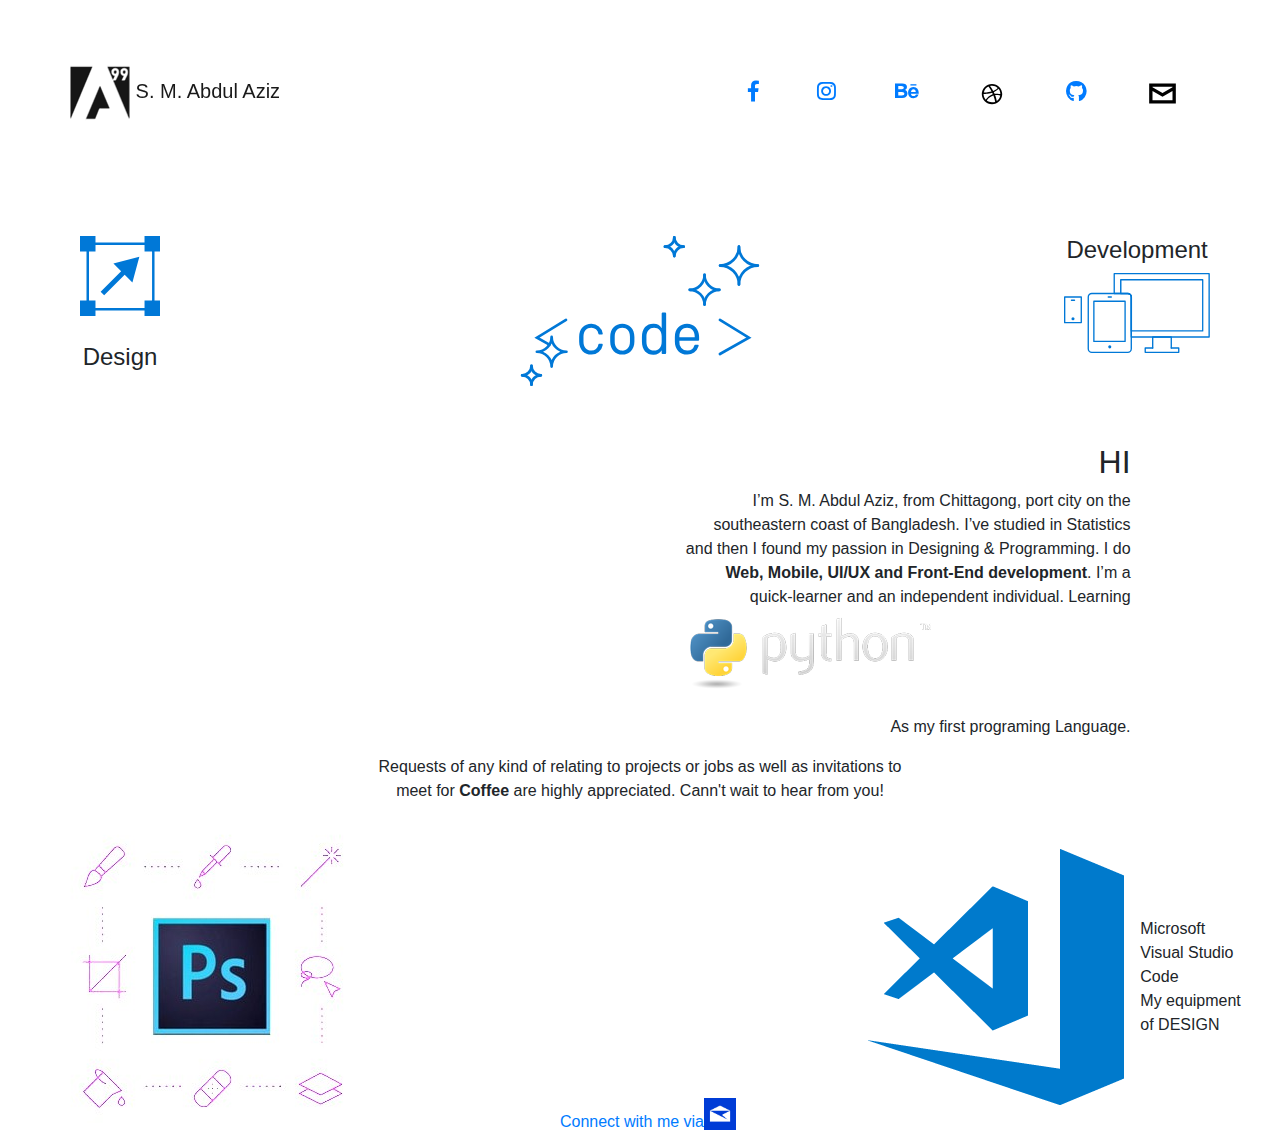
<file: index.html>
<!doctype html>
<html lang="en">

<head>
  <!-- Required meta tags -->
  <meta charset="utf-8">
  <meta name="viewport" content="width=device-width, initial-scale=1, shrink-to-fit=no">

  <link rel="stylesheet" href="./styles/style.css">
  <link href="./styles/fontawesome-all.css" rel="stylesheet">
  <link rel="shortcut icon" href="./images/A99.ico" type="image/x-icon">
  <link href="https://fonts.googleapis.com/css?family=Raleway" rel="stylesheet">
  <link href="https://fonts.googleapis.com/css?family=Rubik" rel="stylesheet">
  <!-- Bootstrap CSS -->
  <link rel="stylesheet" href="./styles/bootstrap.min.css">

  <title>Aa99</title>
</head>

<body>
  <nav class="navbar sticky-top navbar-light" id="MainNav">
    <div class="container">
      <div class="row">
        <a class="navbar-brand p-0" href="#">
          <img src="./images/A99.png" width=auto height="60" class="d-inline-block align-center" alt="aa99">
          <span class="logo-text">
            S. M. Abdul Aziz
          </span>
        </a>
      </div>
      <div class=" col-sm-5 col-12 social d-inline-flex align-items-center justify-content-between">
        <a href="https://www.facebook.com/don.sayemon.07" target="_blank">
          <i class="fab fa-facebook-f fa-lg color"></i>
        </a>
        <a href="https://www.instagram.com/don_sayemon/" target="_blank">
          <i class="fab fa-instagram fa-lg color"></i>
        </a>
        <a href="https://www.behance.net/DonSayemon" target="_blank">
          <i class="fab fa-behance fa-lg color"></i>
        </a>
        <a href="https://dribbble.com/sayemon10" class="pt-2">
          <svg version="1.1" id="Layer_1" xmlns="http://www.w3.org/2000/svg" xmlns:xlink="http://www.w3.org/1999/xlink" x="0px" y="0px"
            height="30px" viewBox="0 0 32 32" style="enable-background:new 0 0 32 32;" xml:space="preserve">
            <g>
              <path class="st0" d="M16,27c-6,0-10.9-4.9-10.9-10.9S10,5.2,16,5.2s10.9,4.9,10.9,10.9S22,27,16,27z M24.8,17.5
            c-0.3-0.1-2.8-0.8-5.5-0.4c1.2,3.2,1.7,5.8,1.8,6.4C23,22.1,24.4,20,24.8,17.5z M19.4,24.3c-0.2-0.8-0.7-3.5-1.9-6.8c0,0,0,0-0.1,0
            c-5,1.8-6.8,5.2-7,5.5c1.5,1.2,3.4,1.8,5.5,1.8C17.3,25.1,18.4,24.8,19.4,24.3z M9.4,22.1c0.2-0.3,2.7-4.4,7.2-5.9
            c0.1,0,0.3-0.1,0.3-0.1c-0.3-0.5-0.5-1-0.8-1.5c-4.4,1.3-8.7,1.3-9.1,1.3c0,0.1,0,0.2,0,0.3C7.1,18.4,7.9,20.5,9.4,22.1z M7.3,14.3
            c0.4,0,4.1,0,8.2-1.1c-1.5-2.6-3.1-4.9-3.3-5.1C9.7,9.2,7.9,11.6,7.3,14.3z M13.9,7.5c0.3,0.3,1.8,2.5,3.4,5.2
            c3.2-1.2,4.5-3,4.7-3.2c-1.6-1.4-3.6-2.3-5.9-2.3C15.2,7.2,14.6,7.3,13.9,7.5z M22.9,10.5c-0.2,0.3-1.7,2.2-5,3.5
            c0.2,0.4,0.4,0.8,0.6,1.3c0.1,0.2,0.2,0.3,0.2,0.4c2.9-0.3,5.9,0.3,6.2,0.3C24.9,13.9,24.1,12,22.9,10.5z" />
            </g>
          </svg>
        </a>
        <a href="https://github.com/sayemon10/" target="_blank">
          <i class="fab fa-github fa-lg color"></i>
        </a>
        <a href="mailto:abdulaziz.aziz99@gmail.com" class="pt-2">
          <svg version="1.1" id="Layer_1" xmlns="http://www.w3.org/2000/svg" xmlns:xlink="http://www.w3.org/1999/xlink" x="0px" y="0px"
            height="35px" viewBox="0 0 21 21" style="enable-background:new 0 0 21 21;" xml:space="preserve">
            <g>
              <path id="email" class="st0" d="M2.5,16.5v-12h16v12H2.5z M4.5,14.5h12V9l-6,3.4L4.5,9V14.5z M4.5,6.5v0.2l6,3.5l6-3.5V6.5H4.5z"
              />
            </g>
          </svg>
        </a>
      </div>
    </div>


  </nav>
  <nav class="navbar fixed-bottom col-3 mx-auto" id="bottom">
    <div class='icon-scroll'>
      <div/>
  </nav>
  <div class="container-fluid d-flex align-items-center Hero">
    <div class="intro container p-0">
      <div class="row  justify-content-between">
        <div class="col">
          <div class="float-left d-none d-sm-block">
            <svg version="1.1" id="Layer_1" xmlns="http://www.w3.org/2000/svg" xmlns:xlink="http://www.w3.org/1999/xlink" x="0px" y="0px"
              height="100" width="auto" viewBox="0 0 500 500" enable-background="new 0 0 500 500" xml:space="preserve">
              <g>
                <g>
                  <path fill="#0078d7" d="M127.4,372.6h245.2V400H450v-77.4h-27.4V77.4H450V0h-77.4v32.5H127.4V0H50v77.4h32.5v245.2H50V400h77.4
                      V372.6z M95,77.4h32.5V45h245.2v32.5h37.6v245.2h-37.6v37.6H127.4v-37.6H95V77.4z" />
                  <polygon fill="#0078d7" points="170.9,296.8 273.4,194.3 312,232.9 346.8,103.2 217.1,138 255.7,176.6 153.2,279.1 		" />
                </g>
              </g>
            </svg>
            <div class="h4 text-center">
              Design
            </div>
          </div>
        </div>
        <div class="col-sm-4">
          <div class="float-none">
            <svg xmlns="http://www.w3.org/2000/svg" id="381ef0da-eae1-47f0-8942-3277defccee8" viewBox="0 0 88.45 55.67" width="auto"
              height="150" data-name="Warstwa 1">
              <defs>
                <style>
                  .\38 c0d7497-861c-4cda-97b2-8bfcdad12fd9 {
                    fill: #0078d7;
                  }

                  .\38 1d367a6-aaee-4852-988d-68fb927278b6,
                  .ed45aefc-3c36-4dd8-89f2-80f5f0630a76 {
                    fill: none;
                    stroke: #0078d7;
                    stroke-linecap: round;
                  }

                  .\38 1d367a6-aaee-4852-988d-68fb927278b6 {
                    stroke-miterlimit: 10;
                  }

                  .ed45aefc-3c36-4dd8-89f2-80f5f0630a76 {
                    stroke-linejoin: round;
                  }
                </style>
              </defs>
              <title>Code</title>
              <path class="8c0d7497-861c-4cda-97b2-8bfcdad12fd9" transform="translate(-471.05 -347.34)" d="M 497.16 389.87 a 2.59 2.59 0 0 0 2.68 -2.24 a 0.27 0.27 0 0 1 0.29 -0.26 h 1.06 a 0.24 0.24 0 0 1 0.24 0.26 a 1.37 1.37 0 0 1 0 0.26 a 4.21 4.21 0 0 1 -4.25 3.45 c -2.53 0 -4.49 -1.8 -4.49 -4.88 v -1.67 c 0 -3.08 1.94 -4.88 4.49 -4.88 a 4.24 4.24 0 0 1 4.27 3.61 a 0.76 0.76 0 0 0 0 0.13 a 0.25 0.25 0 0 1 -0.24 0.26 h -1.06 a 0.31 0.31 0 0 1 -0.31 -0.29 a 2.59 2.59 0 0 0 -2.68 -2.24 c -1.65 0 -2.86 1.19 -2.86 3.3 v 1.89 C 494.3 388.7 495.53 389.87 497.16 389.87 Z"
              />
              <path class="8c0d7497-861c-4cda-97b2-8bfcdad12fd9" transform="translate(-471.05 -347.34)" d="M 508.71 379.9 c 2.53 0 4.49 1.8 4.49 4.88 v 1.67 c 0 3.08 -2 4.88 -4.49 4.88 s -4.49 -1.8 -4.49 -4.88 v -1.67 C 504.22 381.71 506.15 379.9 508.71 379.9 Z m 0 10 c 1.65 0 2.84 -1.17 2.84 -3.3 v -1.89 c 0 -2.13 -1.19 -3.3 -2.84 -3.3 s -2.82 1.17 -2.82 3.3 v 1.89 C 505.89 388.7 507.08 389.87 508.71 389.87 Z"
              />
              <path class="8c0d7497-861c-4cda-97b2-8bfcdad12fd9" transform="translate(-471.05 -347.34)" d="M 523.32 390.75 v -1 a 3.51 3.51 0 0 1 -3.15 1.63 c -2.42 0 -4.18 -1.72 -4.18 -4.93 v -1.63 c 0 -3.17 1.72 -4.88 4.18 -4.88 a 3.49 3.49 0 0 1 3.15 1.63 v -5.43 a 0.37 0.37 0 0 1 0.37 -0.37 h 0.92 a 0.37 0.37 0 0 1 0.37 0.37 v 14.65 a 0.36 0.36 0 0 1 -0.37 0.37 h -0.92 A 0.36 0.36 0 0 1 523.32 390.75 Z m 0 -4.18 v -2 c 0 -2 -1.14 -3.19 -2.84 -3.19 s -2.82 1.28 -2.82 3.32 v 1.87 c 0 2 1.08 3.3 2.82 3.3 S 523.32 388.59 523.32 386.57 Z"
              />
              <path class="8c0d7497-861c-4cda-97b2-8bfcdad12fd9" transform="translate(-471.05 -347.34)" d="M 532.76 389.87 a 2.61 2.61 0 0 0 2.68 -1.87 a 0.37 0.37 0 0 1 0.35 -0.26 h 1 a 0.25 0.25 0 0 1 0.26 0.26 a 1.5 1.5 0 0 1 -0.09 0.33 a 4.27 4.27 0 0 1 -4.22 3 c -2.55 0 -4.53 -1.8 -4.53 -4.88 v -1.67 c 0 -3.08 2 -4.88 4.51 -4.88 s 4.49 1.85 4.49 4.86 v 1.1 a 0.36 0.36 0 0 1 -0.4 0.35 H 529.9 v 0.48 A 2.88 2.88 0 0 0 532.76 389.87 Z m 2.82 -5.28 c 0 -2 -1.19 -3.21 -2.84 -3.21 s -2.84 1.17 -2.84 3.21 v 0.31 h 5.68 v -0.31 Z"
              />
              <polyline class="81d367a6-aaee-4852-988d-68fb927278b6" points="73.89,31.13 84.63,37.72 73.89,43.78" />
              <polyline class="81d367a6-aaee-4852-988d-68fb927278b6" points="16.76,31.13 6.01,37.72 10.59,40.3" />
              <path class="81d367a6-aaee-4852-988d-68fb927278b6" transform="translate(-471.05 -347.34)" d="M 552 365.3 a 7 7 0 0 1 7 -7"
              />
              <path class="81d367a6-aaee-4852-988d-68fb927278b6" transform="translate(-471.05 -347.34)" d="M 552 365.3 a 7 7 0 0 0 -7 -7"
              />
              <path class="81d367a6-aaee-4852-988d-68fb927278b6" transform="translate(-471.05 -347.34)" d="M 552 351.3 a 7 7 0 0 0 7 7"
              />
              <path class="81d367a6-aaee-4852-988d-68fb927278b6" transform="translate(-471.05 -347.34)" d="M 552 351.3 a 7 7 0 0 1 -7 7"
              />
              <path class="81d367a6-aaee-4852-988d-68fb927278b6" transform="translate(-471.05 -347.34)" d="M 539.22 372.8 a 5.5 5.5 0 0 1 5.5 -5.5"
              />
              <path class="81d367a6-aaee-4852-988d-68fb927278b6" transform="translate(-471.05 -347.34)" d="M 539.23 372.8 a 5.49 5.49 0 0 0 -5.48 -5.5"
              />
              <path class="81d367a6-aaee-4852-988d-68fb927278b6" transform="translate(-471.05 -347.34)" d="M 539.22 361.8 a 5.5 5.5 0 0 0 5.5 5.5"
              />
              <path class="81d367a6-aaee-4852-988d-68fb927278b6" transform="translate(-471.05 -347.34)" d="M 539.23 361.8 a 5.49 5.49 0 0 1 -5.48 5.5"
              />
              <path class="ed45aefc-3c36-4dd8-89f2-80f5f0630a76" transform="translate(-471.05 -347.34)" d="M 477 390.29 a 5.49 5.49 0 0 0 5.48 -5.5 h 0 a 5.5 5.5 0 0 0 5.5 5.5 a 5.5 5.5 0 0 0 -5.5 5.5 h 0 A 5.49 5.49 0 0 0 477 390.29 Z"
              />
              <path class="81d367a6-aaee-4852-988d-68fb927278b6" transform="translate(-471.05 -347.34)" d="M 528 354.78 a 3.47 3.47 0 0 1 3.47 -3.47"
              />
              <path class="81d367a6-aaee-4852-988d-68fb927278b6" transform="translate(-471.05 -347.34)" d="M 528 354.78 a 3.46 3.46 0 0 0 -3.46 -3.47"
              />
              <path class="81d367a6-aaee-4852-988d-68fb927278b6" transform="translate(-471.05 -347.34)" d="M 528 347.84 a 3.47 3.47 0 0 0 3.47 3.47"
              />
              <path class="81d367a6-aaee-4852-988d-68fb927278b6" transform="translate(-471.05 -347.34)" d="M 528 347.84 a 3.46 3.46 0 0 1 -3.46 3.47"
              />
              <path class="81d367a6-aaee-4852-988d-68fb927278b6" transform="translate(-471.05 -347.34)" d="M 475 402.51 a 3.47 3.47 0 0 1 3.47 -3.47"
              />
              <path class="81d367a6-aaee-4852-988d-68fb927278b6" transform="translate(-471.05 -347.34)" d="M 475 402.51 a 3.46 3.46 0 0 0 -3.46 -3.47"
              />
              <path class="81d367a6-aaee-4852-988d-68fb927278b6" transform="translate(-471.05 -347.34)" d="M 475 395.57 a 3.47 3.47 0 0 0 3.47 3.47"
              />
              <path class="81d367a6-aaee-4852-988d-68fb927278b6" transform="translate(-471.05 -347.34)" d="M 475 395.57 a 3.46 3.46 0 0 1 -3.46 3.47"
              />
            </svg>
          </div>
        </div>
        <div class="col">
          <div class="float-right d-none d-sm-block">
            <div class="h4 text-center">
              Development
            </div>
            <svg xmlns="http://www.w3.org/2000/svg" id="88686d92-443c-48ce-a314-347f1cf0a69c" viewBox="0 0 108.24 59.38" width="auto"
              height="80" data-name="Warstwa 1">
              <defs>
                <style>
                  .e45ee043-6ad4-4a67-994b-f82c256615d1 {
                    fill: #0078d7;
                  }
                </style>
              </defs>
              <title>Development</title>
              <path class="e45ee043-6ad4-4a67-994b-f82c256615d1" transform="translate(-3496.06 -2643.19)"
                d="M 3581.24 2702.57 h -24.89 a 0.5 0.5 0 0 1 -0.5 -0.5 v -3.24 a 0.5 0.5 0 0 1 0.5 -0.5 h 5.55 a 0.5 0.5 0 0 1 0 1 h -5.05 v 2.24 h 23.89 v -2.24 h -5.05 a 0.5 0.5 0 1 1 0 -1 h 5.55 a 0.5 0.5 0 0 1 0.5 0.5 v 3.24 A 0.5 0.5 0 0 1 3581.24 2702.57 Z"
              />
              <path class="e45ee043-6ad4-4a67-994b-f82c256615d1" transform="translate(-3496.06 -2643.19)" d="M 3575.69 2699.34 a 0.5 0.5 0 0 1 -0.5 -0.5 v -7.67 H 3562.4 v 7.67 a 0.5 0.5 0 0 1 -1 0 v -8.17 a 0.5 0.5 0 0 1 0.5 -0.5 h 13.79 a 0.5 0.5 0 0 1 0.5 0.5 v 8.17 A 0.5 0.5 0 0 1 3575.69 2699.34 Z"
              />
              <path class="e45ee043-6ad4-4a67-994b-f82c256615d1" transform="translate(-3496.06 -2643.19)" d="M 3543.36 2702.57 h -26.64 a 3.16 3.16 0 0 1 -3.15 -3.15 v -38.35 a 3.16 3.16 0 0 1 3.15 -3.15 h 26.64 a 3.16 3.16 0 0 1 3.15 3.15 v 38.35 A 3.16 3.16 0 0 1 3543.36 2702.57 Z m -26.64 -43.65 a 2.15 2.15 0 0 0 -2.15 2.15 v 38.35 a 2.15 2.15 0 0 0 2.15 2.15 h 26.64 a 2.15 2.15 0 0 0 2.15 -2.15 v -38.35 a 2.15 2.15 0 0 0 -2.15 -2.15 h -26.64 Z"
              />
              <path class="e45ee043-6ad4-4a67-994b-f82c256615d1" transform="translate(-3496.06 -2643.19)" d="M 3599 2686.69 h -53 a 0.5 0.5 0 0 1 -0.5 -0.5 v -25.11 a 2.15 2.15 0 0 0 -2.15 -2.15 h -5.19 a 0.5 0.5 0 0 1 -0.5 -0.5 v -10.26 a 0.5 0.5 0 0 1 0.5 -0.5 H 3599 a 0.5 0.5 0 0 1 0.5 0.5 v 38 A 0.5 0.5 0 0 1 3599 2686.69 Z m -52.46 -1 h 52 v -37 h -59.8 v 9.26 h 4.69 a 3.16 3.16 0 0 1 3.15 3.15 v 24.61 Z"
              />
              <path class="e45ee043-6ad4-4a67-994b-f82c256615d1" transform="translate(-3496.06 -2643.19)" d="M 3508.89 2680.52 h -12.33 a 0.5 0.5 0 0 1 -0.5 -0.5 v -19 a 0.5 0.5 0 0 1 0.5 -0.5 h 12.33 a 0.5 0.5 0 0 1 0.5 0.5 v 19 A 0.5 0.5 0 0 1 3508.89 2680.52 Z m -11.83 -1 h 11.33 v -18 h -11.33 v 18 Z"
              />
              <path class="e45ee043-6ad4-4a67-994b-f82c256615d1" transform="translate(-3496.06 -2643.19)" d="M 3503.87 2663.88 h -2.28 a 0.5 0.5 0 1 1 0 -1 h 2.28 A 0.5 0.5 0 0 1 3503.87 2663.88 Z"
              />
              <path class="e45ee043-6ad4-4a67-994b-f82c256615d1" transform="translate(-3496.06 -2643.19)" d="M 3531.18 2661.51 h -2.28 a 0.5 0.5 0 0 1 0 -1 h 2.28 A 0.5 0.5 0 0 1 3531.18 2661.51 Z"
              />
              <circle class="e45ee043-6ad4-4a67-994b-f82c256615d1" cx="6.67" cy="33.94" r="1.14" />
              <circle class="e45ee043-6ad4-4a67-994b-f82c256615d1" cx="33.98" cy="54.81" r="1.14" />
              <path class="e45ee043-6ad4-4a67-994b-f82c256615d1" transform="translate(-3496.06 -2643.19)" d="M 3603.8 2691.16 H 3546 a 0.5 0.5 0 0 1 -0.5 -0.5 v -29.59 a 2.15 2.15 0 0 0 -2.15 -2.15 h -10 a 0.5 0.5 0 0 1 -0.5 -0.5 v -14.73 a 0.5 0.5 0 0 1 0.5 -0.5 h 70.46 a 0.5 0.5 0 0 1 0.5 0.5 v 47 A 0.5 0.5 0 0 1 3603.8 2691.16 Z m -57.29 -1 h 56.79 v -46 h -69.46 v 13.73 h 9.52 a 3.16 3.16 0 0 1 3.15 3.15 v 29.09 Z"
              />
              <path class="e45ee043-6ad4-4a67-994b-f82c256615d1" transform="translate(-3496.06 -2643.19)" d="M 3541.41 2694.47 h -23.18 a 0.5 0.5 0 0 1 -0.5 -0.5 v -29.83 a 0.5 0.5 0 0 1 0.5 -0.5 h 23.18 a 0.5 0.5 0 0 1 0.5 0.5 V 2694 A 0.5 0.5 0 0 1 3541.41 2694.47 Z m -22.68 -1 h 22.18 v -28.83 h -22.18 v 28.83 Z"
              />
            </svg>
          </div>
        </div>
      </div>
    </div>
  </div>
  <div class="container-fluid" id="About">
    <div class="row">
      <div class="col profile d-none d-lg-block"></div>
      <div class="col-lg-7 col-10 mx-auto d-flex align-items-center">
        <div class="col col-lg-8 mx-auto">
          <h2 class="text-right">HI</h2>
          <p class="font-weight-light text-right">I’m
            <span class="font-weight-light color name">S. M. Abdul Aziz</span>, from Chittagong, port city on the southeastern coast of Bangladesh. I’ve studied in
            Statistics and then I found my passion in
            <span class="color name">Designing & Programming</span>. I do
            <span class="font-weight-bold">Web, Mobile, UI/UX and Front-End development</span>. I’m a quick-learner and an independent individual. Learning
            <br>
            <img src="./images/python-logo.png" alt="Python">
            <br> As my first programing Language.</p>
        </div>
      </div>
    </div>
  </div>
  <div class="container-fluid" id="expert">
    <p class="col-lg-6 col-sm-8 text-center mx-auto px-5" id="greet">
      Requests of any kind of relating to projects or jobs as well as invitations to meet for
      <strong>Coffee</strong> are highly appreciated. Cann't wait to hear from you!
    </p>
    <div class="row">
      <div class="col-sm-4 d-flex justify-content-center order-lg-0 order-sm-0">
        <img src="./images/ps.jpg" class="d-none d-lg-block" alt="PS">
      </div>
      <div class="col-lg-4 d-flex align-self-end justify-content-center order-lg-1 order-2">
        <a href="mailto:abdulaziz.aziz99@gmail.com" class="d-flex align-items-center">
          <span class="text-center pt-3 pl-3" id="contact">
            Connect with me via
          </span>
          <img src="./images/thumb_Mail-2.png" class="email" alt="email">
        </a>
      </div>
      <div class="col-lg-4 d-flex align-items-center justify-content-center order-lg-2 order-1">
        <img src="./images/vscode.ico" class=" vscode" alt="vscode ">
        <span class="vscode px-3 py-3">Microsoft Visual Studio Code
          <br>My equipment of
          <span class="design"> DESIGN </span>
        </span>
      </div>



    </div>
  </div>
  <!-- Optional JavaScript -->
  <!-- jQuery first, then Popper.js, then Bootstrap JS -->
  <script src="./scripts/jquery-3.2.1.min.js"></script>
  <script src="https://cdnjs.cloudflare.com/ajax/libs/popper.js/1.12.9/umd/popper.min.js"></script>
  <script src="./scripts/bootstrap.min.js"></script>
</body>

</html>
</file>
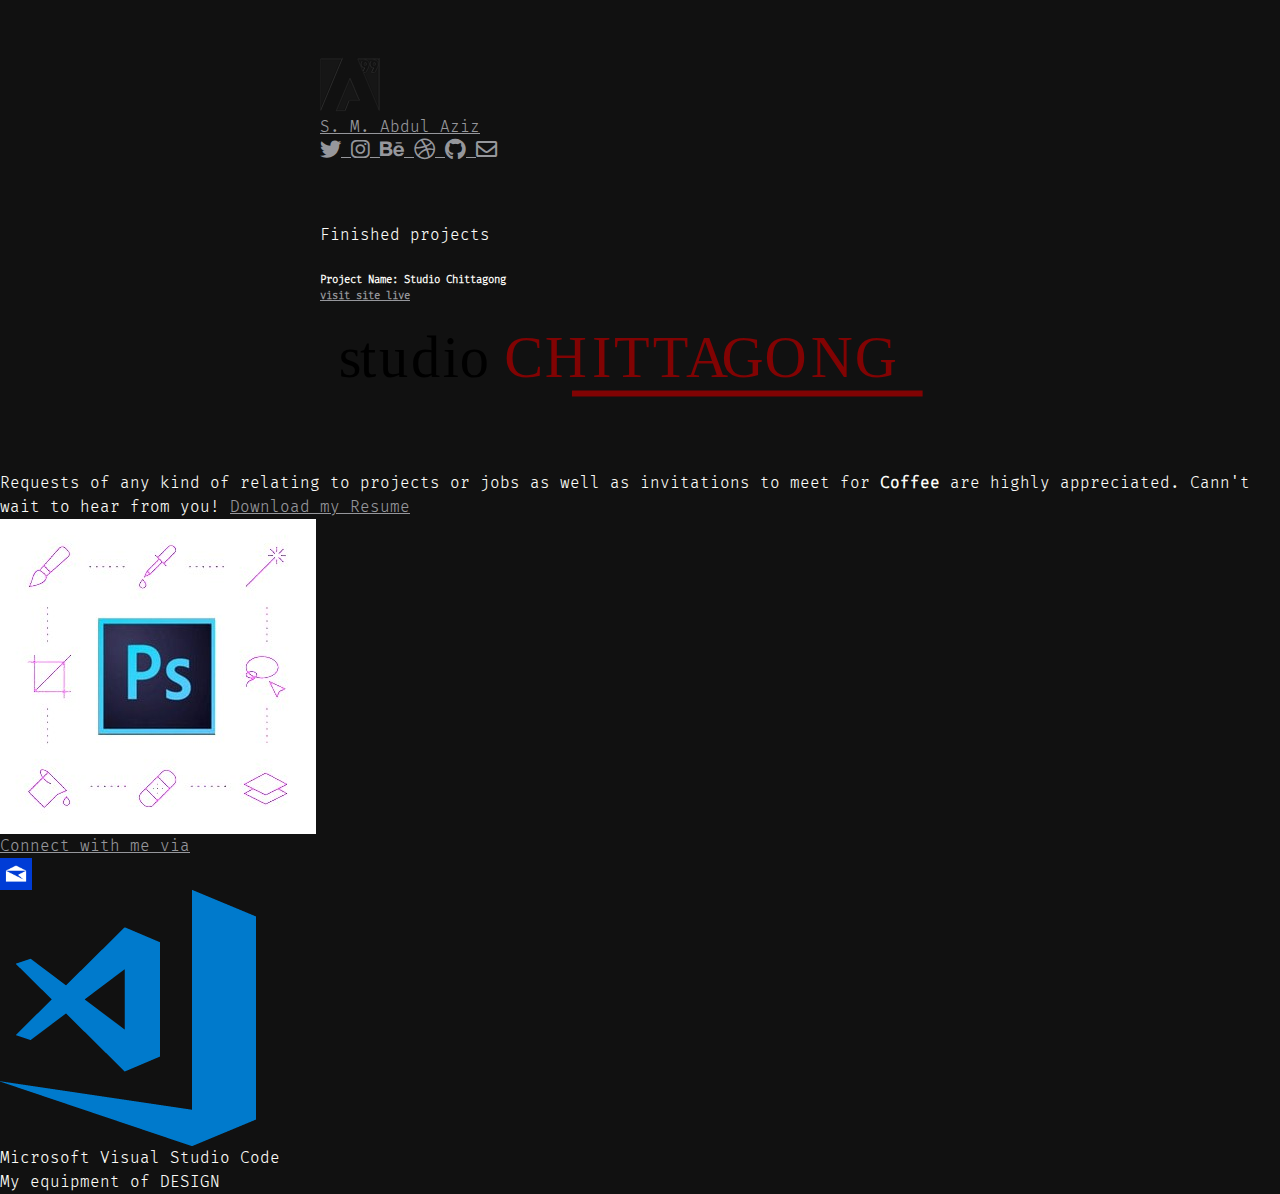
<file: portfolio.html>
<!DOCTYPE html>
<html lang="en">

<head>
    <meta charset="utf-8">
    <title>Sayemon10 || Portfolio ¯\_(ツ)_/¯</title>
    <!-- Required meta tags -->
    <meta name="viewport" content="width=device-width, initial-scale=1.0">
    <meta http-equiv="X-UA-Compatible" content="ie=edge">
    <meta name="author" content="S. M. Abdul Aziz">
    <meta name="keywords" content="sayemon10, S. M. Abdul Aziz, design, code, development">
    <meta name="description"
        content="I’m S. M. Abdul Aziz, from Chittagong, port city on the southeastern coast of Bangladesh. I’ve studied in Statistics and then I found my passion in Designing & Programming. I do Web, Mobile, UI/UX and Front-End development. I’m a quick-learner and an independent individual.">
    <!-- Google / Search Engine Tags -->
    <meta itemprop="name" content="Sayemon10">
    <meta itemprop="description"
        content="I’m S. M. Abdul Aziz, from Chittagong, port city on the southeastern coast of Bangladesh. I’ve studied in Statistics and then I found my passion in Designing & Programming. I do Web, Mobile, UI/UX and Front-End development. I’m a quick-learner and an independent individual.">
    <meta itemprop="image" content="https://sayemon10.github.io/images/A99.png">

    <!-- Facebook Meta Tags -->
    <meta property="og:url" content="https://sayemon10.github.io">
    <meta property="og:type" content="website">
    <meta property="og:title" content="Sayemon10">
    <meta property="og:description"
        content="I’m S. M. Abdul Aziz, from Chittagong, port city on the southeastern coast of Bangladesh. I’ve studied in Statistics and then I found my passion in Designing & Programming. I do Web, Mobile, UI/UX and Front-End development. I’m a quick-learner and an independent individual.">
    <meta property="og:image" content="https://sayemon10.github.io/images/A99.png">

    <!-- Twitter Meta Tags -->
    <meta name="twitter:card" content="summary_large_image">
    <meta name="twitter:title" content="Sayemon10">
    <meta name="twitter:description"
        content="I’m S. M. Abdul Aziz, from Chittagong, port city on the southeastern coast of Bangladesh. I’ve studied in Statistics and then I found my passion in Designing & Programming. I do Web, Mobile, UI/UX and Front-End development. I’m a quick-learner and an independent individual.">
    <meta name="twitter:image" content="https://sayemon10.github.io/images/A99.png">

    <link rel="shortcut icon" href="./images/A99.ico" type="image/x-icon">
    <link href="https://fonts.googleapis.com/css?family=Roboto+Condensed" rel="stylesheet">
    <link href="https://fonts.googleapis.com/css?family=Rubik" rel="stylesheet">
    <!-- Bootstrap CSS -->
    <link rel="stylesheet" href="https://maxcdn.bootstrapcdn.com/bootstrap/4.0.0/css/bootstrap.min.css"
        integrity="sha384-Gn5384xqQ1aoWXA+058RXPxPg6fy4IWvTNh0E263XmFcJlSAwiGgFAW/dAiS6JXm" crossorigin="anonymous">
    <link rel="stylesheet" href="./styles/style.css">
    <link href="./styles/fontawesome-all.css" rel="stylesheet">
    <!-- Global site tag (gtag.js) - Google Analytics -->
    <script async src="https://www.googletagmanager.com/gtag/js?id=UA-116552066-1"></script>
    <script>
        window.dataLayer = window.dataLayer || [];
        function gtag() { dataLayer.push(arguments); }
        gtag('js', new Date());

        gtag('config', 'UA-116552066-1');
    </script>

</head>

<body data-instant-intensity="mousedown">
    <nav class="navbar sticky-top navbar-light" id="MainNav">
        <div class="container">
            <div class="row order-sm-0 order-2">
                <a class="navbar-brand p-0" href="./index.html">
                    <img src="./images/A99.png" class="d-inline-block" alt="AA99">
                    <span class="logo-text align-middle ml-lg-4 ml-3">
                        S. M. Abdul Aziz
                    </span>
                </a>
            </div>
            <div class="col-sm-5 col-12 social d-inline-flex align-items-center justify-content-between px-0 order-1">
                <a href="https://twitter.com/sayemon10" target="_blank">
                    <i class="fab fa-twitter fa-lg color"></i>
                </a>
                <a href="https://www.instagram.com/don_sayemon/" target="_blank">
                    <i class="fab fa-instagram fa-lg color"></i>
                </a>
                <a href="https://www.behance.net/sayemon10" target="_blank">
                    <i class="fab fa-behance fa-lg color"></i>
                </a>
                <a href="https://dribbble.com/sayemon10" target="_blank">
                    <i class="fab fa-dribbble fa-lg color"></i>
                </a>
                <a href="https://github.com/sayemon10/" target="_blank">
                    <i class="fab fa-github fa-lg color"></i>
                </a>
                <a href="mailto:abdulaziz.aziz99@gmail.com" target="_blank">
                    <i class="far fa-envelope fa-lg color"></i>
                </a>
            </div>
        </div>
    </nav>
    <div class="container-fluid" id="portfolio">
        <div class="container p-0">
            <p class="text-center color name my-5">Finished projects</p>
            <div class="row align-items-center portfolio">
                <h6 class="col-sm name align-self-md-start">Project Name: Studio Chittagong <br><a
                        href="https://www.studiochittagong.com" target="_blank">visit site live</a></h6>
                <div class="col-sm studioChittagong position-relative">
                    <svg version="1.2" baseProfile="tiny" id="Layer_1" xmlns="http://www.w3.org/2000/svg"
                        xmlns:xlink="http://www.w3.org/1999/xlink" x="0px" y="0px" width="602.643px" height="80px"
                        viewBox="0 0 602.643 80" xml:space="preserve">
                        <text transform="matrix(1 0 0 1 18.7275 48.3218)" font-family="'AGaramondPro-Bold'"
                            font-size="58.3333">s</text>
                        <text transform="matrix(1 0 0 1 39.9019 48.3218)" font-family="'AGaramondPro-Bold'"
                            font-size="58.3333">t</text>
                        <text transform="matrix(1 0 0 1 59.0352 48.3218)" font-family="'AGaramondPro-Bold'"
                            font-size="58.3333">u</text>
                        <text transform="matrix(1 0 0 1 91.0596 48.3218)" font-family="'AGaramondPro-Bold'"
                            font-size="58.3333">d</text>
                        <text transform="matrix(1 0 0 1 122.6753 48.3218)" font-family="'AGaramondPro-Bold'"
                            font-size="58.3333">i</text>
                        <text transform="matrix(1 0 0 1 139.6499 48.3218)" font-family="'AGaramondPro-Bold'"
                            font-size="58.3333">o</text>
                        <text transform="matrix(1 0 0 1 170.041 48.3218)" font-family="'AGaramondPro-Bold'"
                            font-size="58.3333">
                        </text>
                        <text transform="matrix(1 0 0 1 184.3325 48.3218)" fill="#810303"
                            font-family="'AGaramondPro-Bold'" font-size="58.3333">C</text>
                        <text transform="matrix(1 0 0 1 224.8154 48.3218)" fill="#810303"
                            font-family="'AGaramondPro-Bold'" font-size="58.3333">H</text>
                        <text transform="matrix(1 0 0 1 272.1235 48.3218)" fill="#810303"
                            font-family="'AGaramondPro-Bold'" font-size="58.3333">I</text>
                        <text transform="matrix(1 0 0 1 294.0562 48.3218)" fill="#810303"
                            font-family="'AGaramondPro-Bold'" font-size="58.3333">T</text>
                        <text transform="matrix(1 0 0 1 332.6714 48.3218)" fill="#810303"
                            font-family="'AGaramondPro-Bold'" font-size="58.3333">T</text>
                        <text transform="matrix(1 0 0 1 366.0962 48.3218)" fill="#810303"
                            font-family="'AGaramondPro-Bold'" font-size="58.3333">A</text>
                        <text transform="matrix(1 0 0 1 401.3882 48.3218)" fill="#810303"
                            font-family="'AGaramondPro-Bold'" font-size="58.3333">G</text>
                        <text transform="matrix(1 0 0 1 444.4966 48.3218)" fill="#810303"
                            font-family="'AGaramondPro-Bold'" font-size="58.3333">O</text>
                        <text transform="matrix(1 0 0 1 490.7544 48.3218)" fill="#810303"
                            font-family="'AGaramondPro-Bold'" font-size="58.3333">N</text>
                        <text transform="matrix(1 0 0 1 534.6782 48.3218)" fill="#810303"
                            font-family="'AGaramondPro-Bold'" font-size="58.3333">G</text>
                        <path fill-rule="evenodd" fill="#810303" d="M251.975,67.602v-6.035h350.668v6.035H251.975z" />
                    </svg>
                </div>
            </div>
        </div>
    </div>
    <div class="container-fluid" id="expert" style="scroll-snap-align: none;">
        <p class="col-lg-6 col-sm-8 text-center mx-auto px-5" id="greet">
            Requests of any kind of relating to projects or jobs as well as invitations to meet for
            <strong>Coffee</strong> are highly appreciated. Cann't wait to hear from you!
            <a href="./Resume.pdf" class="color CV" target="_blank">Download my Resume</a>
        </p>
        <div class="row">
            <div class="col-sm-4 d-flex justify-content-center order-lg-0 order-sm-0">
                <img src="./images/ps.jpg" class="d-none d-lg-block" alt="PS">
            </div>
            <div class="col-lg-4 d-flex align-self-end justify-content-center order-lg-1 order-2">
                <a href="mailto:abdulaziz.aziz99@gmail.com?subject=Hello !&body=Hi Sayemon10, so I was looking at your website and..."
                    class="d-flex align-items-center">
                    <span class="text-center pt-3 pl-3" id="contact">
                        Connect with me via
                    </span>
                    <img src="./images/thumb_Mail-2.png" class="email" alt="email">
                </a>
            </div>
            <div class="col-lg-4 d-flex align-items-center justify-content-center order-lg-2 order-1">
                <img src="./images/vscode.ico" class=" vscode" alt="vscode ">
                <span class="vscode px-3 py-3">Microsoft Visual Studio Code
                    <br>My equipment of
                    <span class="design"> DESIGN </span>
                </span>
            </div>
        </div>
    </div>
    <!-- jQuery first, then Popper.js, then Bootstrap JS -->
    <script src="https://code.jquery.com/jquery-3.2.1.slim.min.js"
        integrity="sha384-KJ3o2DKtIkvYIK3UENzmM7KCkRr/rE9/Qpg6aAZGJwFDMVNA/GpGFF93hXpG5KkN"
        crossorigin="anonymous"></script>
    <script src="https://cdnjs.cloudflare.com/ajax/libs/popper.js/1.12.9/umd/popper.min.js"
        integrity="sha384-ApNbgh9B+Y1QKtv3Rn7W3mgPxhU9K/ScQsAP7hUibX39j7fakFPskvXusvfa0b4Q"
        crossorigin="anonymous"></script>
    <script src="https://maxcdn.bootstrapcdn.com/bootstrap/4.0.0/js/bootstrap.min.js"
        integrity="sha384-JZR6Spejh4U02d8jOt6vLEHfe/JQGiRRSQQxSfFWpi1MquVdAyjUar5+76PVCmYl"
        crossorigin="anonymous"></script>
    <!-- Optional JavaScript -->
    <script src="./scripts/script.js"></script>
    <!-- instant -->
    <script src="https://instant.page/2.0.0" type="module"
        integrity="sha384-D7B5eODAUd397+f4zNFAVlnDNDtO1ppV8rPnfygILQXhqu3cUndgHvlcJR2Bhig8"></script>
</body>

</html>
</file>
<file: styles/style.css>
/*==================================================

+-+-+-+-+-+-+-+ +-+-+-+-+-+-+-+-+-+-+
|A|u|t|h|o|r|:| |@|s|a|y|e|m|o|n|1|0|
+-+-+-+-+-+-+-+ +-+-+-+-+-+-+-+-+-+-+

Author URL: https://sayemon10.github.io
e-mail: abdulaziz.aziz99@gmail.com
twitter: @sayemon10

Version: 1.0
==================================================*/

/* Font  */

@font-face {
  font-family: "Fira Code Retina";
  src: url("../fonts/FiraCode-Light.ttf") format("truetype");
  font-display: swap;
}

/* Box sizing rules */

*,
*::before,
*::after {
  box-sizing: border-box;
}

/* Remove default margin */

body,
h1,
h2,
h3,
h4,
p,
ul[class],
ol[class],
li,
figure,
figcaption,
blockquote,
dl,
dd {
  margin: 0;
}

/* Set core body defaults */

body {
  font-variant-ligatures: contextual;
  min-height: 100vh;
  scroll-behavior: smooth;
  text-rendering: optimizeSpeed;
  line-height: 1.5;
}

/* Remove list styles on ul, ol elements with a class attribute */

ul[class],
ol[class] {
  list-style: none;
}

/* A elements that don't have a class get default styles */

a:not([class]) {
  text-decoration-skip-ink: auto;
}

/* Make images easier to work with */

img {
  max-width: 100%;
  display: block;
}

/* Natural flow and rhythm in articles by default */

article > * + * {
  margin-top: 1rem;
}

/* Inherit fonts for inputs and buttons */

input,
button,
textarea,
select {
  font: inherit;
}

/* Remove all animations and transitions for people that prefer not to see them */

@media (prefers-reduced-motion: reduce) {
  * {
    animation-duration: 0.01ms !important;
    animation-iteration-count: 1 !important;
    transition-duration: 0.01ms !important;
    scroll-behavior: auto !important;
  }
}

body::-webkit-scrollbar {
  background-color: rgba(252, 252, 248, 1);
  width: 0.4rem;
}

body::-webkit-scrollbar-track {
  background-color: rgba(252, 252, 248, 1);
}

body::-webkit-scrollbar-thumb {
  background-color: rgba(17, 17, 17, 1);
  border-radius: 0.4rem;
}

body::-webkit-scrollbar-button {
  display: none;
}

:root {
  --anim-ease-for-small-animations: cubic-bezier(0.645, 0.045, 0.355, 1);
}

html,
body {
  width: 100%;
  margin: 0;
  padding: 0;
}

body,
button {
  background: rgba(17, 17, 17, 1);
  color: rgba(252, 252, 248, 1);
  font-family: "Fira Code Retina", monospace;
}

::selection {
  background-color: rgba(0, 60, 215, 1);
}

body.dark-mode,
body.dark-mode button,
button.dark-mode,
button.dark-mode button {
  background: rgba(252, 252, 248, 1);
  color: rgba(17, 17, 17, 1);
}

button {
  width: 7.5rem;
  height: 1.875rem;
  border: 0.12rem solid #96979c;
  border-radius: 1rem;
  box-sizing: border-box;
  color: #96979c;
  font-size: 1rem;
  overflow: auto;
  transition: 0.4s ease all;
  margin-right: 1rem;
}

button:last-child {
  margin-right: 0;
}

button:hover {
  background: rgba(150, 151, 156, 0.1);
  cursor: pointer;
}

.container {
  margin: 3.125rem auto;
  padding: 0.3125rem;
  max-width: 40.625rem;
}

@media (max-width: 425px) {
  .container {
    padding: 1.25rem;
  }
}

.header-section {
  display: flex;
  align-items: center;
  justify-content: space-between;
  flex-wrap: wrap;
}

.header-frame {
  max-width: 21.875rem;
  text-align: end;
}

.dark-mode-toggler {
  position: fixed;
  top: 0.3125rem;
  right: 0.3125rem;
}

.dark-mode-toggler label {
  position: relative;
}

.dark-mode-toggler input[type="checkbox"] {
  display: none;
}

.dark-mode-toggler input[type="checkbox"] + label::before {
  content: "";
  display: block;
  height: 1.625rem;
  width: 3.75rem;
  background: rgba(17, 17, 17, 1);
  border: 0.12rem solid rgba(252, 252, 248, 1);
  border-radius: 1rem;
  position: absolute;
  top: 0px;
  left: -4.0625rem;
}

.dark-mode-toggler input[type="checkbox"] + label::after {
  content: "";
  display: block;
  height: 1.25rem;
  width: 1.25rem;
  background: rgba(17, 17, 17, 1);
  border: 0.12rem solid rgba(252, 252, 248, 1);
  border-radius: 50%;
  position: absolute;
  top: 0.1875rem;
  left: -3.875rem;
  transition: all 0.4s ease-in;
}

.dark-mode-toggler input[type="checkbox"]:checked + label::before {
  background: rgba(252, 252, 248, 1);
  border: 0.12rem solid #96979c;
}

.dark-mode-toggler input[type="checkbox"]:checked + label::after {
  background: #96979c;
  border: 0.12rem solid rgba(252, 252, 248, 1);
  left: -1.75rem;
  transition: all 0.4s ease-in;
}

h1 {
  font-weight: 400;
  margin: 0;
}

h2 {
  color: #96979c;
  font-weight: 300;
  margin: 0 0 0.5rem 0;
}

a {
  color: #96979c;
}

a:hover {
  font-weight: bold;
}

.img-frame {
  position: relative;
  width: 13rem;
  height: 13rem;
  margin: 0 0 10px 0;
  border-radius: 50%;
  overflow: hidden;
  animation: b 13s linear infinite alternate;
}

.img-frame img {
  width: 100%;
  position: absolute;
  top: 50%;
  left: 50%;
  -webkit-transform: translate(-50%, -50%);
  transform: translate(-50%, -50%);
  object-fit: cover;
  object-position: center;
}

.links {
  display: flex;
  align-items: center;
  justify-content: space-between;
  flex-wrap: wrap;
}

.call {
  display: none;
}

.toggler {
  display: flex;
  margin: 1.5rem 0;
}

.toggler .show {
  border-color: rgba(0, 60, 215, 1);
  color: rgba(0, 60, 215, 1);
}

@media (max-width: 425px) {
  .toggler button {
    margin: 0.3125rem;
  }
}

.bio {
  display: none;
  line-height: 1.5rem;
}

.bio.show {
  display: block;
}

@keyframes b {
  0% {
    border-radius: 70% 30% 35% 65% / 60% 40% 60% 40%;
  }
  25% {
    border-radius: 60% 40% 30% 70% / 50% 30% 70% 50%;
  }
  50% {
    border-radius: 30% 70% 50% 50% / 30% 40% 60% 70%;
  }
  75% {
    border-radius: 30% 70% 70% 30% / 30% 30% 70% 70%;
  }
  100% {
    border-radius: 70% 30% 35% 65% / 60% 40% 60% 40%;
  }
}

hr {
  transform: matrix(1, 0, 0, 1, 0, 0);
}

.projects > .container {
  padding: 0;
}

.fake-heading {
  line-height: 1.5;
  font-size: 2rem;
}

.Header {
  position: relative;
}

.Header p {
  margin: 0;
}

.Header p span:not(:first-child) {
  margin-left: 2.5rem;
}

.Header h1 {
  margin-top: 1rem;
}

.Arrow {
  -ms-flex-negative: 0;
  flex-shrink: 0;
  width: 1rem;
  height: 1rem;
  margin-left: 0.5rem;
}

@media screen and (min-width: 680px) {
  .Arrow {
    width: 2rem;
    height: 2rem;
    margin-left: 1rem;
  }
}

.Button {
  position: relative;
  width: 100%;
  text-align: left;
  padding-top: 3.125rem;
  padding-bottom: 3.125rem;
  display: -webkit-box;
  display: -ms-flexbox;
  display: flex;
  -webkit-box-pack: justify;
  -ms-flex-pack: justify;
  justify-content: space-between;
  -webkit-box-align: center;
  -ms-flex-align: center;
  align-items: center;
  text-decoration: none;
}

.Button > * {
  pointer-events: none;
}

.Button:before {
  display: none;
}

.Button img {
  position: absolute;
  right: 0;
  max-width: 32.5rem;
  -webkit-transition-property: opacity, -webkit-transform;
  transition-property: opacity, -webkit-transform;
  transition-property: opacity, transform;
  transition-property: opacity, transform, -webkit-transform;
  -webkit-transition-duration: 0.4s;
  transition-duration: 0.4s;
  -webkit-transition-timing-function: var(--anim-ease-for-small-animations);
  transition-timing-function: var(--anim-ease-for-small-animations);
  opacity: 0;
  -webkit-transform: translate(10%, -20%);
  -ms-transform: translate(10%, -20%);
  transform: translate(10%, -20%);
}

@media (hover: hover) {
  .Button:hover svg {
    -webkit-transform: rotate(45deg);
    -ms-transform: rotate(45deg);
    transform: rotate(45deg);
  }
  .Button:hover img {
    opacity: 1;
    -webkit-transform: none;
    -ms-transform: none;
    transform: none;
  }
}

.Button svg {
  -webkit-transition: 0.2s -webkit-transform var(--anim-ease-for-small-animations);
  transition: 0.2s -webkit-transform var(--anim-ease-for-small-animations);
  transition: 0.2s transform var(--anim-ease-for-small-animations);
  transition: 0.2s transform var(--anim-ease-for-small-animations),
    0.2s -webkit-transform var(--anim-ease-for-small-animations);
}

a[title="email"] {
  display: flex;
  text-decoration: none !important;
  margin-top: 1rem;
}

#email {
  padding-left: 0.375rem;
  padding-top: 0.375rem;
  color: rgba(252, 252, 248, 1) !important;
  background-color: rgba(0, 60, 215, 1);
}

.email {
  width: 2rem;
  height: 2rem;
}

footer p {
  margin-top: 4rem;
  text-align: center;
}

.notice {
  display: none;
}

@media only screen and (max-width: 425px) {
  .img-frame {
    order: 2;
  }
  .img-frame,
  .header-frame {
    margin: 0 auto;
    text-align: center;
  }
  .links a {
    margin: 0.3rem;
  }
  button.call {
    display: block;
    width: auto;
    padding: 0 0.45rem;
  }
}
</file>
